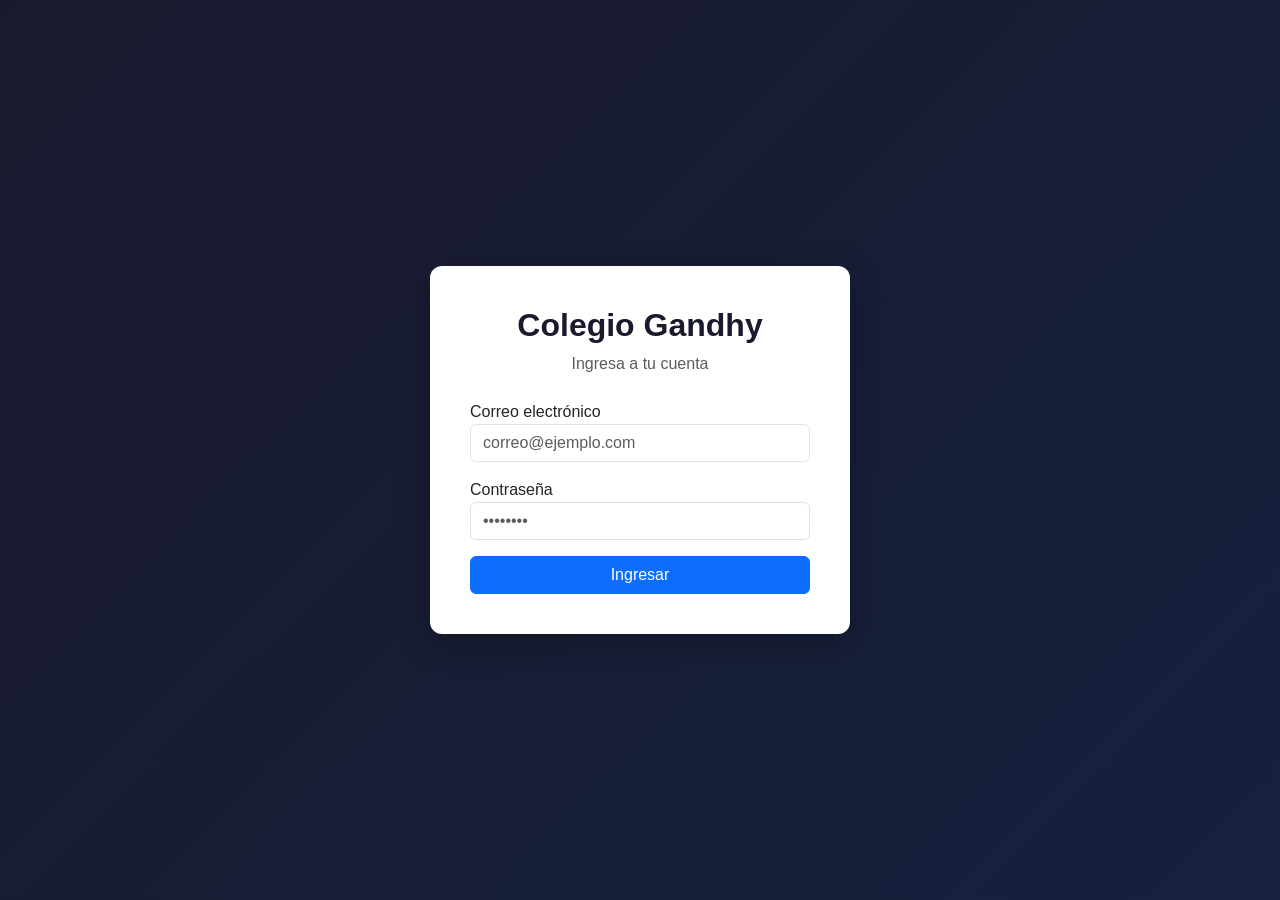
<file: frontend/html/index.html>
<!doctype html>
<html lang="es">
<head>
    <meta charset="utf-8">
    <meta name="viewport" content="width=device-width, initial-scale=1">
    <title>Colegio Gandhy</title>
    <link href="https://cdn.jsdelivr.net/npm/bootstrap@5.3.8/dist/css/bootstrap.min.css" rel="stylesheet">
    <link rel="stylesheet" href="../css/style.css">
</head>
<body>

<!-- ===================== VISTA: LOGIN ===================== -->
<section id="vista-login">
    <div class="login-container">
        <h2>Colegio Gandhy</h2>
        <p class="text-muted">Ingresa a tu cuenta</p>

        <div id="login-error" class="alert alert-danger d-none">
            Usuario o contraseña incorrectos.
        </div>

        <div class="mb-3">
            <label>Correo electrónico</label>
            <input type="email" id="login-email" class="form-control" placeholder="correo@ejemplo.com">
            <div class="text-danger small" id="error-email"></div>
        </div>

        <div class="mb-3">
            <label>Contraseña</label>
            <input type="password" id="login-pass" class="form-control" placeholder="••••••••">
            <div class="text-danger small" id="error-pass"></div>
        </div>

        <button class="btn btn-primary w-100" onclick="iniciarSesion()">Ingresar</button>
    </div>
</section>

<!-- ===================== NAVBAR (oculta en login) ===================== -->
<nav id="navbar-principal" class="navbar navbar-expand-lg navbar-dark bg-dark d-none">
    <div class="container-fluid">
        <a class="navbar-brand" href="#" onclick="mostrarVista('vista-inicio')">Colegio Gandhy</a>
        <button class="navbar-toggler" type="button" data-bs-toggle="collapse" data-bs-target="#navbarNav">
            <span class="navbar-toggler-icon"></span>
        </button>
        <div class="collapse navbar-collapse" id="navbarNav">
            <ul class="navbar-nav me-auto">
                <li class="nav-item">
                    <a class="nav-link" href="#" onclick="mostrarVista('vista-inicio')">Inicio</a>
                </li>
                <li class="nav-item">
                    <a class="nav-link" href="#" onclick="mostrarVista('vista-pagina')">Página</a>
                </li>
                <li class="nav-item">
                    <a class="nav-link" href="#" onclick="mostrarVista('vista-dashboard')">Dashboard</a>
                </li>
            </ul>
            <span class="navbar-text text-white me-3" id="usuario-nombre"></span>
            <button class="btn btn-outline-light btn-sm" onclick="cerrarSesion()">Cerrar sesión</button>
        </div>
    </div>
</nav>

<!-- ===================== VISTA: INICIO ===================== -->
<section id="vista-inicio" class="d-none">

    <!-- Carrusel -->
    <div id="carruselGandhy" class="carousel slide" data-bs-ride="carousel">
        <div class="carousel-indicators">
            <button type="button" data-bs-target="#carruselGandhy" data-bs-slide-to="0" class="active"></button>
            <button type="button" data-bs-target="#carruselGandhy" data-bs-slide-to="1"></button>
            <button type="button" data-bs-target="#carruselGandhy" data-bs-slide-to="2"></button>
        </div>
        <div class="carousel-inner">
            <div class="carousel-item active">
                <img src="../imagenes/img1.png" class="d-block w-100 carousel-img" alt="Imagen 1">
                <div class="carousel-caption d-none d-md-block">
                    <h5>Colegio Gandhy</h5>
                    <p>Formación integral para un futuro brillante</p>
                </div>
            </div>
            <div class="carousel-item">
                <img src="../imagenes/img2.jpg" class="d-block w-100 carousel-img" alt="Imagen 2">
                <div class="carousel-caption d-none d-md-block">
                    <h5>Excelencia Académica</h5>
                    <p>Educación con valores y calidad humana</p>
                </div>
            </div>
            <div class="carousel-item">
                <img src="../imagenes/img3.png" class="d-block w-100 carousel-img" alt="Imagen 3">
                <div class="carousel-caption d-none d-md-block">
                    <h5>Compromiso Institucional</h5>
                    <p>Un espacio seguro para aprender y crecer</p>
                </div>
            </div>
        </div>
        <button class="carousel-control-prev" type="button" data-bs-target="#carruselGandhy" data-bs-slide="prev">
            <span class="carousel-control-prev-icon"></span>
        </button>
        <button class="carousel-control-next" type="button" data-bs-target="#carruselGandhy" data-bs-slide="next">
            <span class="carousel-control-next-icon"></span>
        </button>
    </div>

    <!-- Misión y Visión -->
    <div class="container py-5">
        <div class="row text-center">
            <div class="col-md-6 mb-4">
                <h2>Misión</h2>
                <p>El Colegio Gandhy tiene como misión formar estudiantes íntegros, capaces de desarrollar su potencial académico, humano y social mediante una educación basada en valores, pensamiento crítico y respeto por la diversidad.</p>
            </div>
            <div class="col-md-6 mb-4">
                <h2>Visión</h2>
                <p>Para el año 2030, el Colegio Gandhy será reconocido como una institución educativa líder en la región, destacada por su excelencia académica, su modelo pedagógico innovador y su compromiso con la formación de ciudadanos responsables.</p>
            </div>
        </div>
    </div>

    <!-- Principios -->
    <div class="container py-3">
        <div class="row">
            <div class="col-md-6">
                <iframe width="100%" height="200"
                    src="https://www.youtube.com/embed/FIS1iGrqVvs"
                    title="Video institucional" allowfullscreen>
                </iframe>
            </div>
            <div class="col-md-6">
                <h2>Principios Institucionales</h2>
                <ul class="fs-5">
                    <li><strong>Respeto por la diversidad</strong></li>
                    <li><strong>Excelencia académica</strong></li>
                    <li><strong>Convivencia pacífica</strong></li>
                    <li><strong>Innovación pedagógica</strong></li>
                    <li><strong>Formación integral</strong></li>
                </ul>
            </div>
        </div>
    </div>

</section>

<!-- ===================== VISTA: PÁGINA ===================== -->
<section id="vista-pagina" class="d-none">
    <div class="container py-5">

        <!-- Historia -->
        <div class="row mb-5">
            <div class="col-md-6">
                <h2>Historia del Colegio Gandhy (2011–2026)</h2>
                <p>El Colegio Gandhy abrió sus puertas en el año 2011 con el propósito de ofrecer una educación integral basada en valores humanos, excelencia académica y formación ciudadana.</p>
                <p>Entre 2014 y 2018, fortaleció su modelo pedagógico incorporando metodologías activas y programas de acompañamiento emocional.</p>
                <p>Entre 2019 y 2022, avanzó en la integración de herramientas tecnológicas, aulas digitales y aprendizaje híbrido.</p>
                <p>Desde 2023, continúa su crecimiento posicionándose como referente regional en innovación pedagógica y convivencia escolar.</p>
            </div>
            <div class="col-md-6">
                <img src="../imagenes/img2.jpg" class="img-fluid rounded" alt="Historia Colegio Gandhy">
            </div>
        </div>

        <!-- Tabla niveles -->
        <h2 class="text-center mb-4">Niveles Educativos</h2>
        <table class="table table-bordered table-striped mb-5">
            <thead class="table-dark">
                <tr>
                    <th>Nivel</th>
                    <th>Edad</th>
                    <th>Descripción</th>
                </tr>
            </thead>
            <tbody>
                <tr><td>Preescolar</td><td>3 – 5 años</td><td>Desarrollo inicial, exploración y juego.</td></tr>
                <tr><td>Básica Primaria</td><td>6 – 10 años</td><td>Fundamentos académicos y valores institucionales.</td></tr>
                <tr><td>Básica Secundaria</td><td>11 – 14 años</td><td>Pensamiento crítico y profundización académica.</td></tr>
                <tr><td>Media Académica</td><td>15 – 17 años</td><td>Preparación para educación superior.</td></tr>
            </tbody>
        </table>

        <!-- Contacto y servicios -->
        <div class="row">
            <div class="col-md-6">
                <h2>Contacto Institucional</h2>
                <div class="mb-3">
                    <input type="text" id="contact-nombre" class="form-control" placeholder="Nombre completo">
                    <div class="text-danger small" id="err-nombre"></div>
                </div>
                <div class="mb-3">
                    <input type="email" id="contact-email" class="form-control" placeholder="Correo electrónico">
                    <div class="text-danger small" id="err-contact-email"></div>
                </div>
                <input type="tel" class="form-control mb-3" placeholder="Número de teléfono">
                <select class="form-control mb-3">
                    <option disabled selected>Motivo del contacto</option>
                    <option>Información académica</option>
                    <option>Proceso de admisión</option>
                    <option>Servicios del colegio</option>
                </select>
                <div class="mb-3">
                    <textarea id="contact-msg" class="form-control" rows="4" placeholder="Escribe tu mensaje..."></textarea>
                    <div class="text-danger small" id="err-msg"></div>
                </div>
                <button class="btn btn-success w-100" onclick="enviarContacto()">Enviar mensaje</button>
                <div id="contacto-ok" class="alert alert-success mt-3 d-none">¡Mensaje enviado con éxito!</div>
            </div>
            <div class="col-md-6">
                <h2>Servicios Educativos</h2>
                <ol class="fs-5">
                    <li>Biblioteca escolar</li>
                    <li>Transporte institucional</li>
                    <li>Restaurante y refrigerios</li>
                    <li>Actividades extracurriculares</li>
                    <li>Acompañamiento psicológico</li>
                    <li>Plataforma educativa virtual</li>
                </ol>
            </div>
        </div>
    </div>
</section>

<!-- ===================== VISTA: DASHBOARD ===================== -->
<section id="vista-dashboard" class="d-none">
    <div class="container py-5">
        <h2>Bienvenido al Dashboard</h2>
        <p id="dashboard-saludo" class="text-muted"></p>
        <div class="row mt-4">
            <div class="col-md-4 mb-3">
                <div class="card text-center p-4">
                    <h1>320</h1>
                    <p>Estudiantes activos</p>
                </div>
            </div>
            <div class="col-md-4 mb-3">
                <div class="card text-center p-4">
                    <h1>18</h1>
                    <p>Docentes</p>
                </div>
            </div>
            <div class="col-md-4 mb-3">
                <div class="card text-center p-4">
                    <h1>4</h1>
                    <p>Niveles educativos</p>
                </div>
            </div>
        </div>
    </div>
</section>

<!-- ===================== FOOTER ===================== -->
<footer id="footer-principal" class="bg-dark text-white text-center py-4 d-none">
    <div class="container">
        <div class="row">
            <div class="col-md-4"><h5>Institución</h5><p>Colegio Gandhy</p></div>
            <div class="col-md-4"><h5>Redes Sociales</h5><p>Facebook | Instagram | YouTube</p></div>
            <div class="col-md-4"><h5>Contacto</h5><p>Tel: 316 555 55 39<br>contacto@colegiogandhy.edu.co</p></div>
        </div>
        <hr class="border-light">
        <p class="mb-0">© 2026 Colegio Gandhy – Jorge Perez</p>
    </div>
</footer>

<script src="https://cdn.jsdelivr.net/npm/bootstrap@5.3.8/dist/js/bootstrap.bundle.min.js"></script>
<script src="../js/app.js"></script>
</body>
</html>
</file>
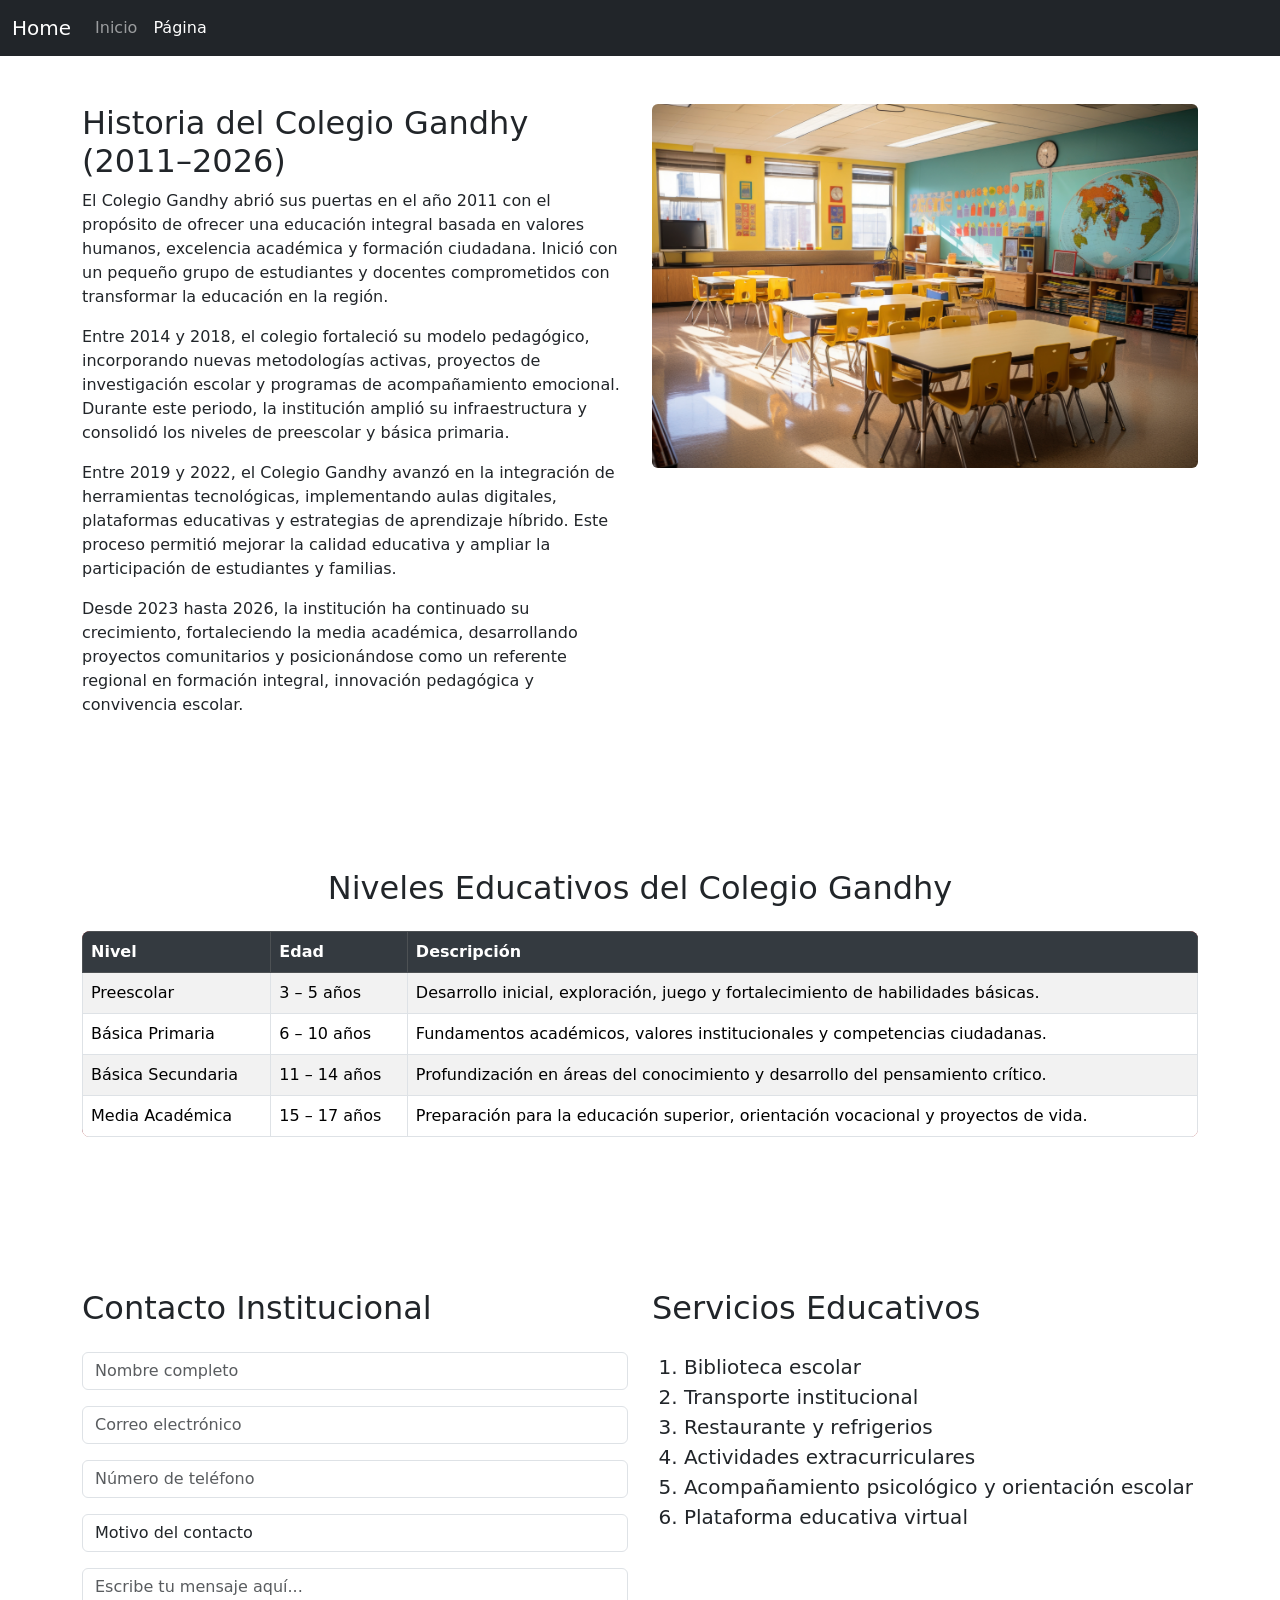
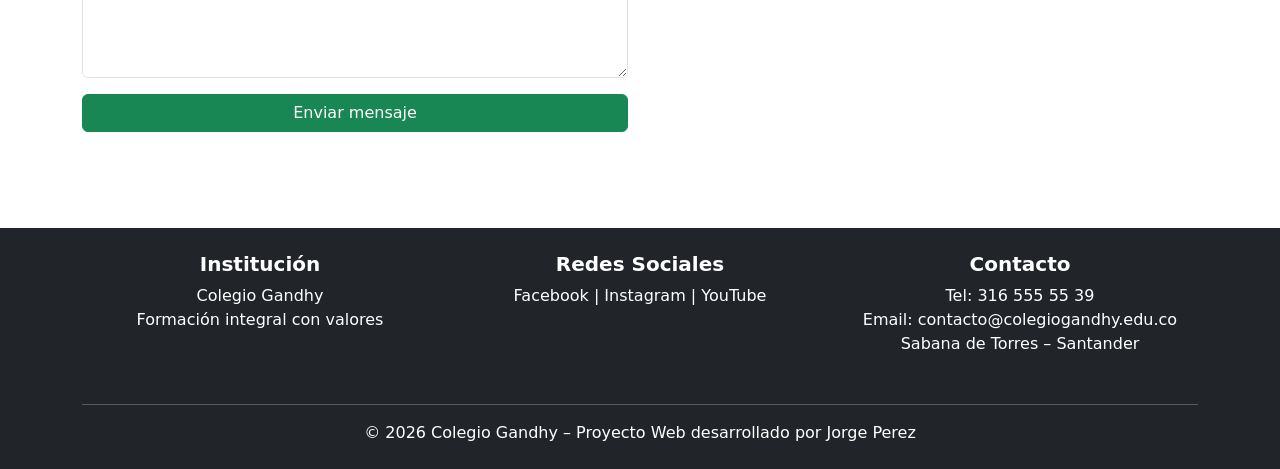
<file: html/pagina.html>
<!doctype html>
<html lang="es">
<head>
    <meta charset="utf-8">
    <meta name="viewport" content="width=device-width, initial-scale=1">
    <title>Página 2</title>

    <!-- CSS propio -->
    <link rel="stylesheet" href="../css/paginastyle.css">

    <!-- Bootstrap CSS -->
    <link href="https://cdn.jsdelivr.net/npm/bootstrap@5.3.8/dist/css/bootstrap.min.css" rel="stylesheet">
</head>

<body>

<!-- NAVBAR -->
<nav class="navbar navbar-expand-lg navbar-dark bg-dark">
    <div class="container-fluid">
        <a class="navbar-brand" href="#">Home</a>

        <button class="navbar-toggler" type="button" data-bs-toggle="collapse" data-bs-target="#navbarNav">
            <span class="navbar-toggler-icon"></span>
        </button>

        <div class="collapse navbar-collapse" id="navbarNav">
            <ul class="navbar-nav">

                <li class="nav-item">
                    <a class="nav-link" href="index.html">Inicio</a>
                </li>

                <li class="nav-item">
                    <a class="nav-link active" aria-current="page" href="pagina.html">Página</a>
                </li>

            </ul>
        </div>
    </div>
</nav>


<!-- HISTORIA DEL COLEGIO GANDHY -->
<section class="container py-5">
    <div class="row">
        <div class="col-md-6">
            <h2>Historia del Colegio Gandhy (2011–2026)</h2>
            <p>
                El Colegio Gandhy abrió sus puertas en el año 2011 con el propósito de ofrecer una educación integral 
                basada en valores humanos, excelencia académica y formación ciudadana. Inició con un pequeño grupo de 
                estudiantes y docentes comprometidos con transformar la educación en la región.
            </p>
            <p>
                Entre 2014 y 2018, el colegio fortaleció su modelo pedagógico, incorporando nuevas metodologías activas, 
                proyectos de investigación escolar y programas de acompañamiento emocional. Durante este periodo, la 
                institución amplió su infraestructura y consolidó los niveles de preescolar y básica primaria.
            </p>
            <p>
                Entre 2019 y 2022, el Colegio Gandhy avanzó en la integración de herramientas tecnológicas, implementando 
                aulas digitales, plataformas educativas y estrategias de aprendizaje híbrido. Este proceso permitió mejorar 
                la calidad educativa y ampliar la participación de estudiantes y familias.
            </p>
            <p>
                Desde 2023 hasta 2026, la institución ha continuado su crecimiento, fortaleciendo la media académica, 
                desarrollando proyectos comunitarios y posicionándose como un referente regional en formación integral, 
                innovación pedagógica y convivencia escolar.
            </p>
        </div>

        <div class="col-md-6">
            <img src="../imagenes/img2.jpg" class="img-fluid rounded" alt="Historia del Colegio Gandhy">
        </div>
    </div>
</section>



<!-- NIVELES EDUCATIVOS -->
<section class="container py-5">
    <h2 class="text-center mb-4">Niveles Educativos del Colegio Gandhy</h2>

    <table class="table table-bordered table-striped">
        <thead class="table-dark">
            <tr>
                <th>Nivel</th>
                <th>Edad</th>
                <th>Descripción</th>
            </tr>
        </thead>

        <tbody>
            <tr>
                <td>Preescolar</td>
                <td>3 – 5 años</td>
                <td>Desarrollo inicial, exploración, juego y fortalecimiento de habilidades básicas.</td>
            </tr>

            <tr>
                <td>Básica Primaria</td>
                <td>6 – 10 años</td>
                <td>Fundamentos académicos, valores institucionales y competencias ciudadanas.</td>
            </tr>

            <tr>
                <td>Básica Secundaria</td>
                <td>11 – 14 años</td>
                <td>Profundización en áreas del conocimiento y desarrollo del pensamiento crítico.</td>
            </tr>

            <tr>
                <td>Media Académica</td>
                <td>15 – 17 años</td>
                <td>Preparación para la educación superior, orientación vocacional y proyectos de vida.</td>
            </tr>
        </tbody>
    </table>
</section>


<!-- CONTACTO Y SERVICIOS INSTITUCIONALES -->
<section class="container py-5">
    <div class="row">

        <!-- FORMULARIO DE CONTACTO -->
        <div class="col-md-6">
            <h2 class="mb-4">Contacto Institucional</h2>
            <form>
                <input type="text" class="form-control mb-3" placeholder="Nombre completo" required>
                <input type="email" class="form-control mb-3" placeholder="Correo electrónico" required>
                <input type="tel" class="form-control mb-3" placeholder="Número de teléfono">

                <select class="form-control mb-3" required>
                    <option selected disabled>Motivo del contacto</option>
                    <option>Información académica</option>
                    <option>Proceso de admisión</option>
                    <option>Servicios del colegio</option>
                    <option>Atención a padres</option>
                </select>

                <textarea class="form-control mb-3" rows="4" placeholder="Escribe tu mensaje aquí..." required></textarea>

                <button class="btn btn-success w-100">Enviar mensaje</button>
            </form>
        </div>

        <!-- SERVICIOS EDUCATIVOS -->
        <div class="col-md-6">
            <h2 class="mb-4">Servicios Educativos</h2>
            <ol class="fs-5">
                <li>Biblioteca escolar</li>
                <li>Transporte institucional</li>
                <li>Restaurante y refrigerios</li>
                <li>Actividades extracurriculares</li>
                <li>Acompañamiento psicológico y orientación escolar</li>
                <li>Plataforma educativa virtual</li>
            </ol>
        </div>

    </div>
</section>


<!-- FOOTER INSTITUCIONAL -->
<footer class="bg-dark text-white text-center py-4 mt-5">
    <div class="container">
        <div class="row">

            <!-- Información del creador -->
            <div class="col-md-4 mb-3">
                <h5>Institución</h5>
                <p>Colegio Gandhy<br>Formación integral con valores</p>
            </div>

            <!-- Redes sociales -->
            <div class="col-md-4 mb-3">
                <h5>Redes Sociales</h5>
                <p>
                    <a href="#" class="text-white text-decoration-none">Facebook</a> |
                    <a href="#" class="text-white text-decoration-none">Instagram</a> |
                    <a href="#" class="text-white text-decoration-none">YouTube</a>
                </p>
            </div>

            <!-- Enlaces de interés -->
            <div class="col-md-4 mb-3">
                <h5>Contacto</h5>
                <p>
                    Tel: 316 555 55 39<br>
                    Email: contacto@colegiogandhy.edu.co<br>
                    Sabana de Torres – Santander
                </p>
            </div>

        </div>

        <hr class="border-light">

        <p class="mb-0">© 2026 Colegio Gandhy – Proyecto Web desarrollado por Jorge Perez</p>
    </div>
</footer>



<!-- Bootstrap JS recomendado -->
<script src="https://cdn.jsdelivr.net/npm/bootstrap@5.3.8/dist/js/bootstrap.bundle.min.js"></script>

</body>
</html>
</file>
<file: frontend/css/style.css>
/* ======== ESTILOS GENERALES ======== */
body {
    background-color: #f5f5f5;
    font-family: Arial, Helvetica, sans-serif;
}

/* ======== LOGIN ======== */
#vista-login {
    min-height: 100vh;
    display: flex;
    align-items: center;
    justify-content: center;
    background: linear-gradient(135deg, #1a1a2e, #16213e);
}

.login-container {
    background: white;
    padding: 40px;
    border-radius: 12px;
    width: 100%;
    max-width: 420px;
    box-shadow: 0 8px 32px rgba(0,0,0,0.3);
}

.login-container h2 {
    text-align: center;
    margin-bottom: 8px;
    color: #1a1a2e;
    font-weight: bold;
}

.login-container p {
    text-align: center;
    margin-bottom: 24px;
}

/* ======== CARRUSEL ======== */
.carousel-img {
    height: 420px;
    object-fit: cover;
}

/* ======== NAVBAR ======== */
.navbar-brand {
    font-size: 1.4rem;
    font-weight: bold;
}

/* ======== DASHBOARD CARDS ======== */
.card {
    border-radius: 12px;
    box-shadow: 0 2px 12px rgba(0,0,0,0.08);
    transition: transform 0.2s;
}

.card:hover {
    transform: translateY(-4px);
}

.card h1 {
    font-size: 3rem;
    font-weight: bold;
    color: #1a1a2e;
}
</file>
<file: css/paginastyle.css>
/* ======== ESTILOS GENERALES ======== */

body {
    background-color: #eef2f3;
    font-family: Arial, Helvetica, sans-serif;
}

/* ======== TITULOS ======== */

h2 {
    color: #222;
    font-weight: bold;
    margin-bottom: 20px;
}

/* ======== TABLAS ======== */

table {
    background-color: brown;
    border-radius: 8px;
    overflow: hidden;
}

th {
    background-color: #343a40 !important;
    color: white;
}

td, th {
    padding: 12px;
}

/* ======== FORMULARIOS ======== */

form input,
form select,
form textarea {
    border-radius: 6px;
}

/* ======== SECCIONES ======== */

section {
    background-color: white;
    padding: 40px;
    border-radius: 10px;
    margin-bottom: 40px;
}

/* ======== FOOTER ======== */

footer {
    margin-top: 40px;
}

footer h5 {
    font-weight: bold;
}
</file>
